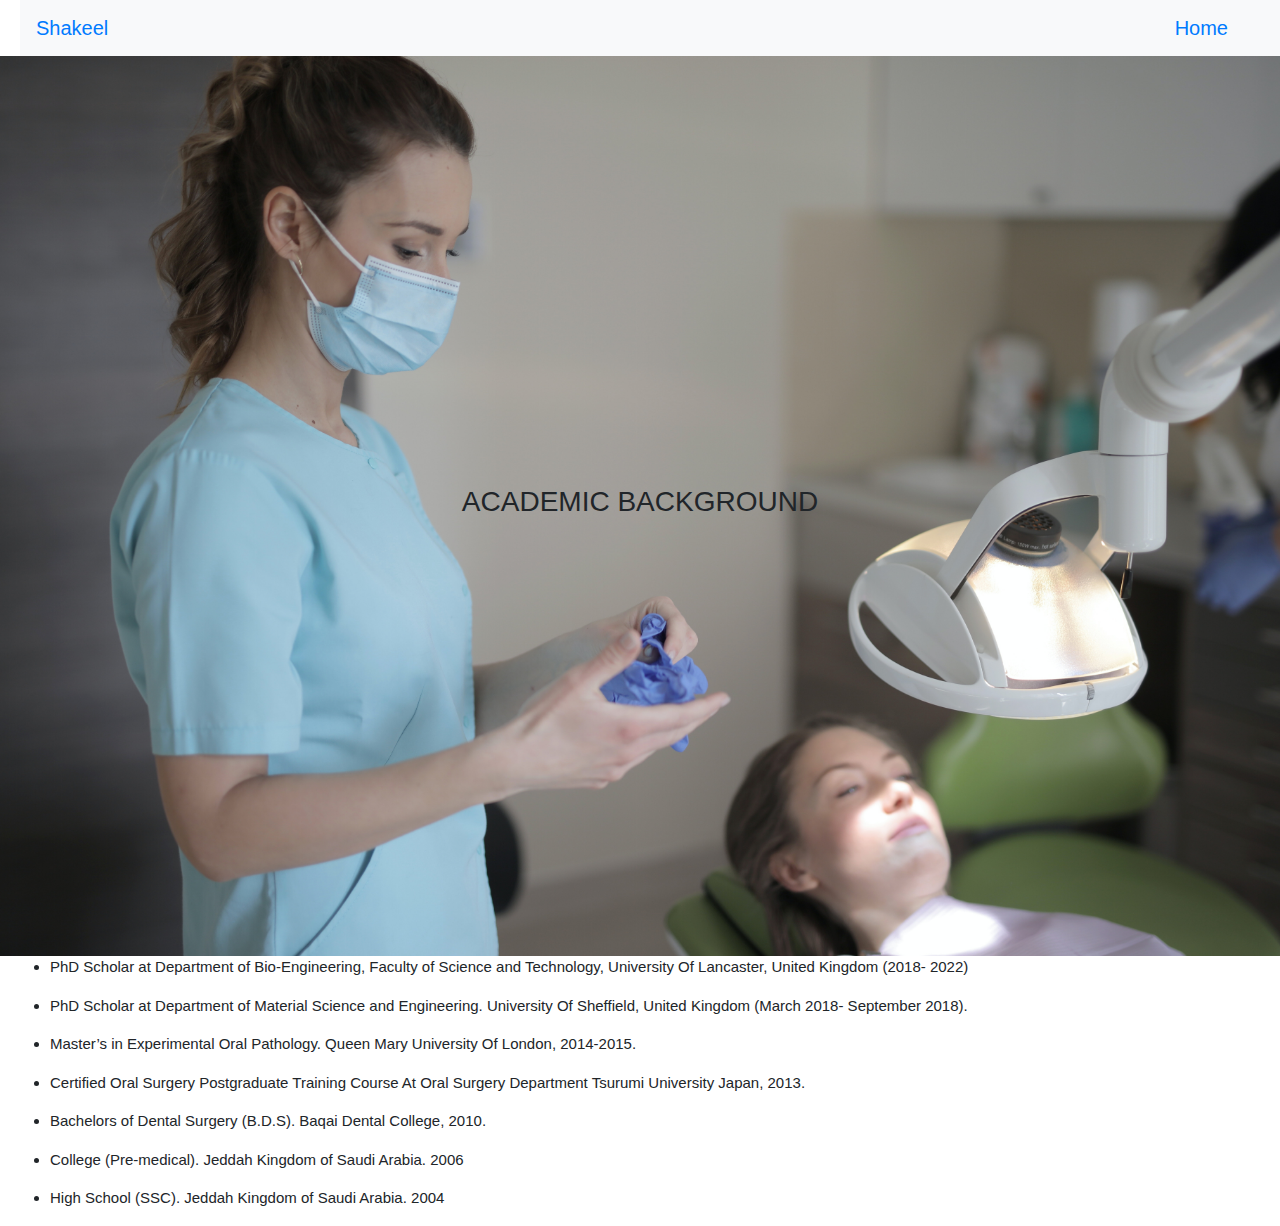
<file: academicbac.html>
<!DOCTYPE html>
<html lang="en">
<head>
  <meta charset="UTF-8">
  <meta name="viewport" content="width=device-width, initial-scale=1.0">
  <meta http-equiv="X-UA-Compatible" content="ie=edge">
  <link rel="stylesheet" href="css/styles.css">
  <link rel="stylesheet" href="https://cdn.jsdelivr.net/npm/bootstrap@4.6.0/dist/css/bootstrap.min.css">
  <title>Expertise</title>
</head>
<body>
  <section id="navebarw">
    <div class="header">
      <div class="menu-bar">
            <nav class="navbar navbar-expand-lg bg-light">
                <a class="navbar-brand" href="#">Shakeel</a>
                <ul class="navbar-nav ml-auto">

            <a class="navbar-brand" href="index.html" target="_blank" class="button">Home</a>

            </ul>
          </nav>
        </div>
      </section>

      <header id=academic-1>
        <h3> ACADEMIC BACKGROUND </h3>
        </header>
      <section id="academic">
          <div class="acad">
            <ul>
            <li>
              <p>
                PhD Scholar at Department of Bio-Engineering, Faculty of Science and Technology, University Of
                  Lancaster, United Kingdom (2018- 2022)
              </p>
            </li>
            <li>
              <p>
                PhD Scholar at Department of Material Science and Engineering. University Of Sheffield,
                  United Kingdom (March 2018- September 2018).
              </p>
            </li>
            <li>
              <p>
                Master’s in Experimental Oral Pathology. Queen Mary University Of London, 2014-2015.
              </p>
            </li>
            <li>
              <p>
                Certified Oral Surgery Postgraduate Training Course At Oral Surgery Department Tsurumi
                  University Japan, 2013.
              </p>
            </li>
            <li>
              <p>Bachelors of Dental Surgery (B.D.S). Baqai Dental College, 2010.</p>

            </li>
            <li>
              <P>College (Pre-medical). Jeddah Kingdom of Saudi Arabia. 2006</P>
            <li>
              <p>High School (SSC). Jeddah Kingdom of Saudi Arabia. 2004</p>
            </li>
          </div>

        </section>
      </body>
      </html>
</file>
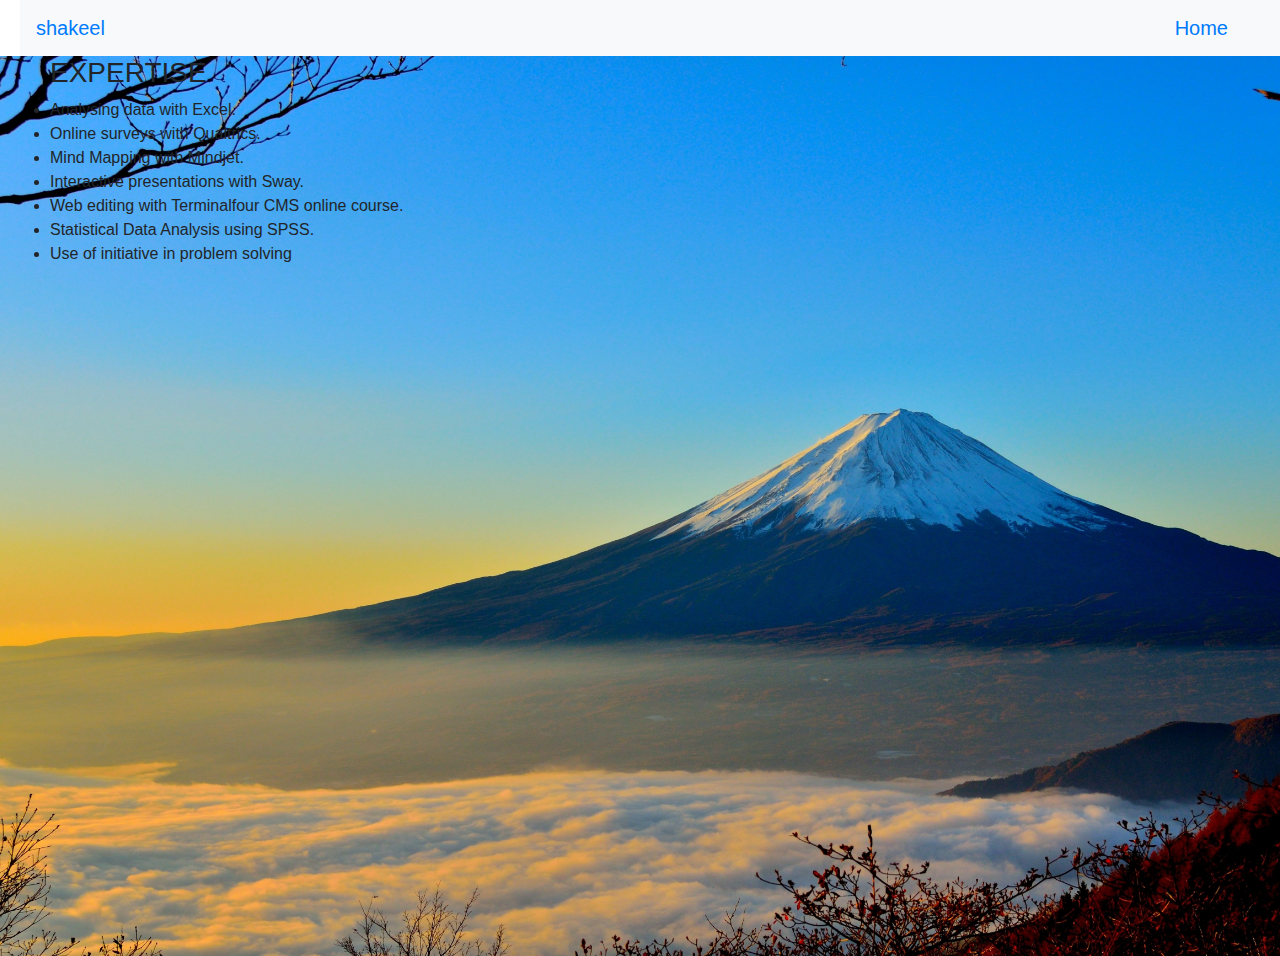
<file: expertise.html>
<!DOCTYPE html>
<html lang="en">
<head>
  <meta charset="UTF-8">
  <meta name="viewport" content="width=device-width, initial-scale=1.0">
  <meta http-equiv="X-UA-Compatible" content="ie=edge">
  <link rel="stylesheet" href="css/styles.css">
  <link rel="stylesheet" href="https://cdn.jsdelivr.net/npm/bootstrap@4.6.0/dist/css/bootstrap.min.css">
  <title>Expertise</title>
</head>
<body>
  <section id="navebarw">
    <div class="header">
      <div class="menu-bar">
            <nav class="navbar navbar-expand-lg bg-light">
                <a class="navbar-brand" href="#">shakeel</a>
                <ul class="navbar-nav ml-auto">

            <a class="navbar-brand" href="index.html" target="_blank" class="button">Home</a>

            </ul>
          </nav>
        </div>
      </section>
      <section id="enterprise">
        <h3>EXPERTISE </h3>
<div class="enter">
  <ul>
    <li> Analysing data with Excel.
    </li>
    <li> Online surveys with Qualtrics.
    </li>
    <li>Mind Mapping with Mindjet. </li>
    <li>Interactive presentations with Sway.</li>
    <li> Web editing with Terminalfour CMS online course. </li>
    <li> Statistical Data Analysis using SPSS.</li>
    <li> Use of initiative in problem solving</li>
</div>




      </section>

  </body>
  <script src="https://code.jquery.com/jquery-3.5.1.slim.min.js"></script>
  <script  src="https://cdn.jsdelivr.net/npm/bootstrap@4.6.0/dist/js/bootstrap.bundle.min.js"></script>
</body>
</html>
</file>
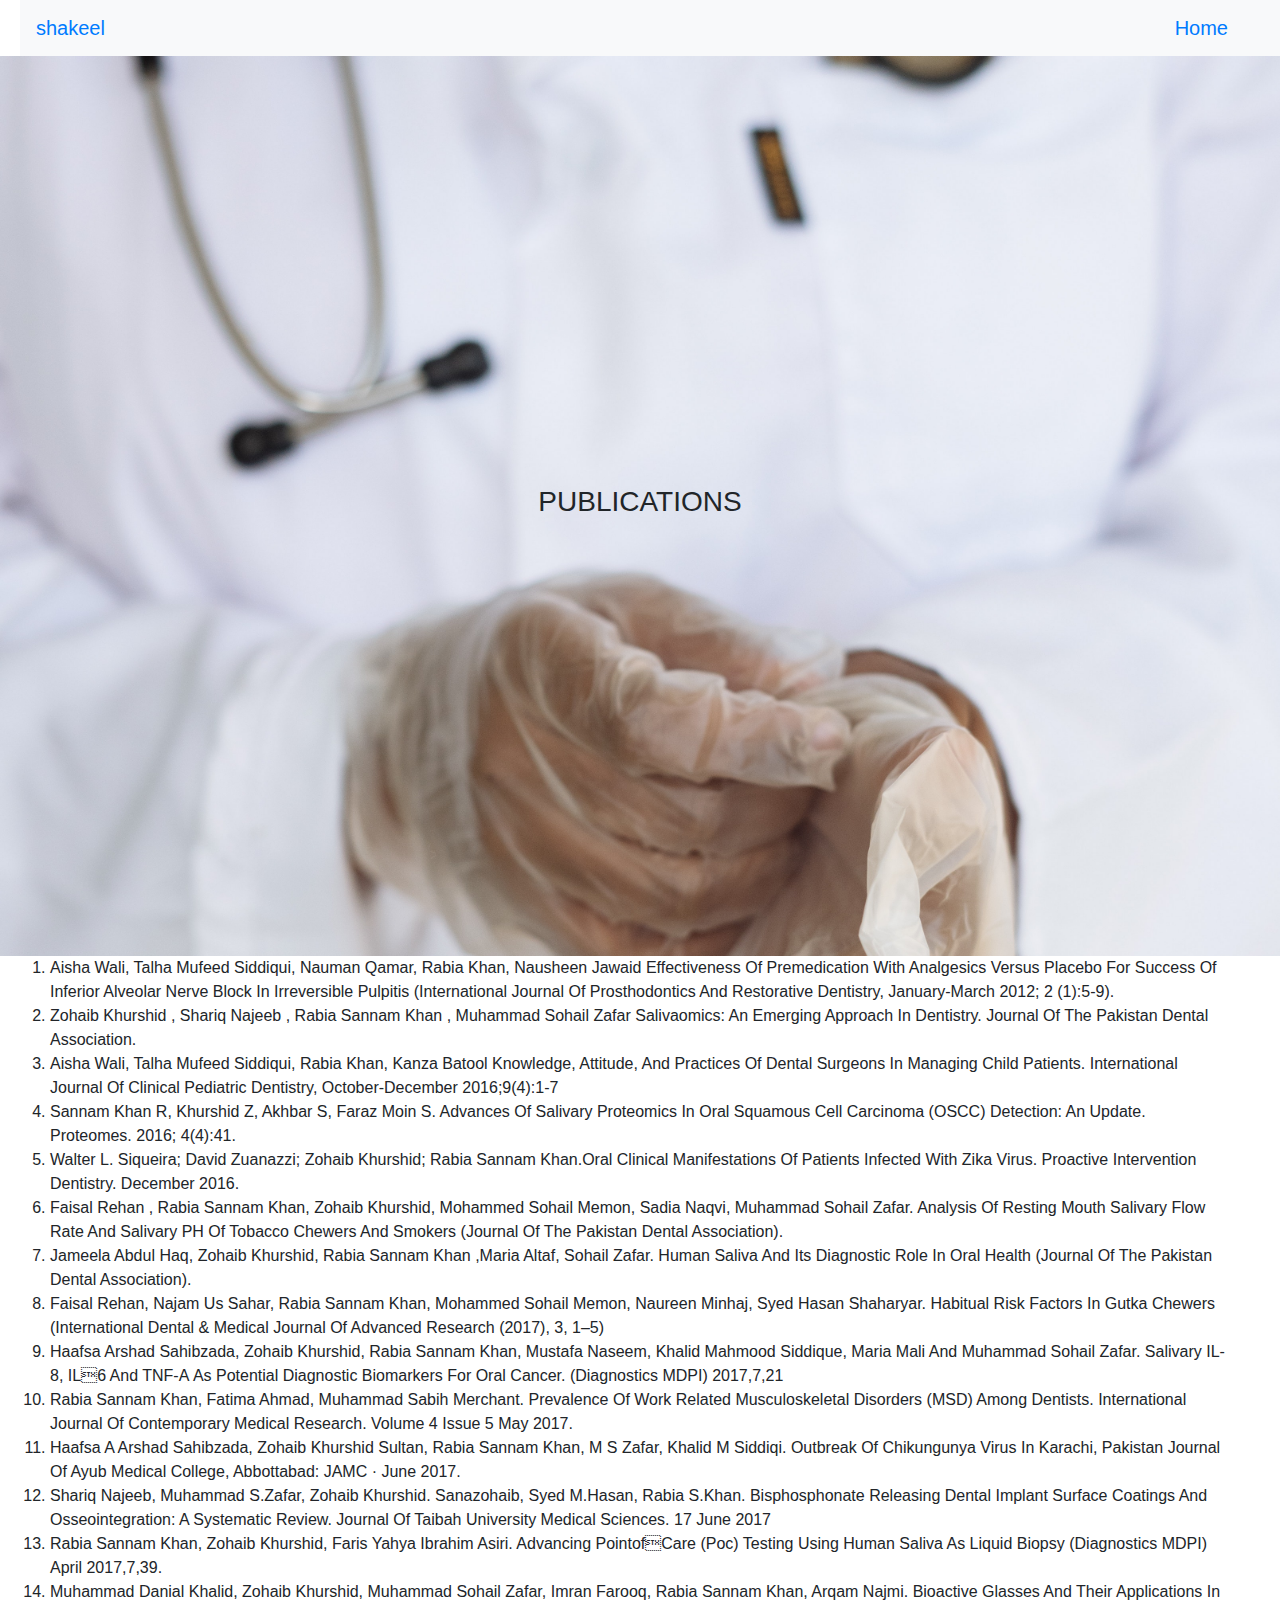
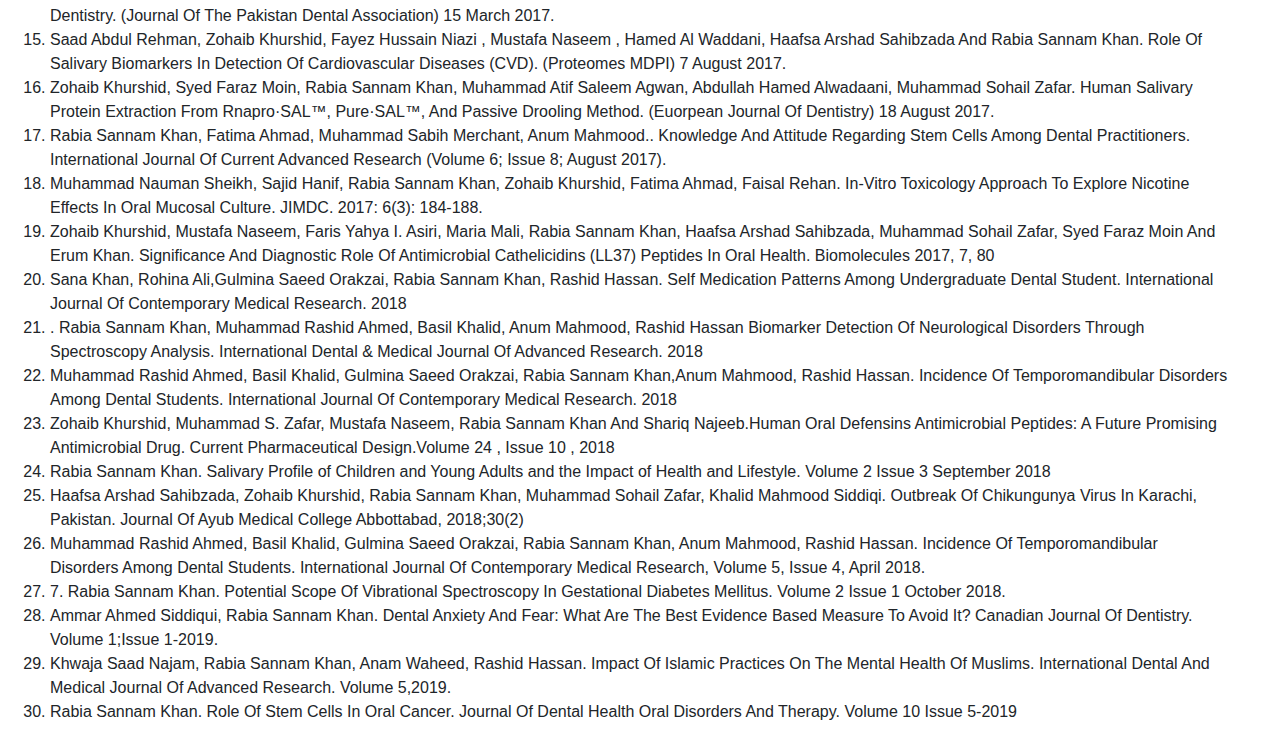
<file: publication.html>
<!DOCTYPE html>
<html lang="en">
<head>
  <meta charset="UTF-8">
  <meta name="viewport" content="width=device-width, initial-scale=1.0">
  <meta http-equiv="X-UA-Compatible" content="ie=edge">
  <link rel="stylesheet" href="css/styles.css">
  <link rel="stylesheet" href="https://cdn.jsdelivr.net/npm/bootstrap@4.6.0/dist/css/bootstrap.min.css">
  <title>Publications</title>
</head>
<body>
  <section id="navebarw">
    <div class="header">
      <div class="menu-bar">
            <nav class="navbar navbar-expand-lg bg-light">
                <a class="navbar-brand" href="#">shakeel</a>
                <ul class="navbar-nav ml-auto">

            <a class="navbar-brand" href="index.html" target="_blank" class="button">Home</a>

            </ul>
          </nav>
        </div>
      </section>


<header id=publication-1>
  <h3> PUBLICATIONS</h3>
</header>

    <section id=publication>
      <div class="box-1">

        <ol>
          <li>Aisha Wali, Talha Mufeed Siddiqui, Nauman Qamar, Rabia Khan, Nausheen Jawaid
            Effectiveness Of Premedication With Analgesics Versus Placebo For Success Of
            Inferior Alveolar Nerve Block In Irreversible Pulpitis (International Journal Of
            Prosthodontics And Restorative Dentistry, January-March 2012; 2 (1):5-9).
          </li>
          <li>
            Zohaib Khurshid , Shariq Najeeb , Rabia Sannam Khan , Muhammad Sohail Zafar
            Salivaomics: An Emerging Approach In Dentistry. Journal Of The Pakistan Dental
            Association.
          </li>
          <li>
            Aisha Wali, Talha Mufeed Siddiqui, Rabia Khan, Kanza Batool Knowledge, Attitude,
            And Practices Of Dental Surgeons In Managing Child Patients. International Journal
            Of Clinical Pediatric Dentistry, October-December 2016;9(4):1-7
          </li>
          <li>
            Sannam Khan R, Khurshid Z, Akhbar S, Faraz Moin S. Advances Of Salivary Proteomics
            In Oral Squamous Cell Carcinoma (OSCC) Detection: An Update. Proteomes. 2016;
            4(4):41.
          </li>
          <li>
            Walter L. Siqueira; David Zuanazzi; Zohaib Khurshid; Rabia Sannam Khan.Oral Clinical
            Manifestations Of Patients Infected With Zika Virus. Proactive Intervention
            Dentistry. December 2016.
          </li>
          <li>
            Faisal Rehan , Rabia Sannam Khan, Zohaib Khurshid, Mohammed Sohail Memon, Sadia
            Naqvi, Muhammad Sohail Zafar. Analysis Of Resting Mouth Salivary Flow Rate And
            Salivary PH Of Tobacco Chewers And Smokers (Journal Of The Pakistan Dental
            Association).
          </li>
          <li>
            Jameela Abdul Haq, Zohaib Khurshid, Rabia Sannam Khan ,Maria Altaf, Sohail Zafar.
            Human Saliva And Its Diagnostic Role In Oral Health (Journal Of The Pakistan Dental
            Association).
          </li>
          <li>
            Faisal Rehan, Najam Us Sahar, Rabia Sannam Khan, Mohammed Sohail Memon,
            Naureen Minhaj, Syed Hasan Shaharyar. Habitual Risk Factors In Gutka Chewers
            (International Dental & Medical Journal Of Advanced Research (2017), 3, 1–5)
          </li>
          <li>
            Haafsa Arshad Sahibzada, Zohaib Khurshid, Rabia Sannam Khan, Mustafa Naseem,
            Khalid Mahmood Siddique, Maria Mali And Muhammad Sohail Zafar. Salivary IL-8, IL6 And TNF-Α As Potential Diagnostic Biomarkers For Oral Cancer. (Diagnostics MDPI)
            2017,7,21
          </li>
          <li>
            Rabia Sannam Khan, Fatima Ahmad, Muhammad Sabih Merchant. Prevalence Of
            Work Related Musculoskeletal Disorders (MSD) Among Dentists. International
            Journal Of Contemporary Medical Research. Volume 4 Issue 5 May 2017.
          </li>
          <li>
            Haafsa A Arshad Sahibzada, Zohaib Khurshid Sultan, Rabia Sannam Khan, M S Zafar,
            Khalid M Siddiqi. Outbreak Of Chikungunya Virus In Karachi, Pakistan Journal Of Ayub
            Medical College, Abbottabad: JAMC · June 2017.
          </li>
          <li>
            Shariq Najeeb, Muhammad S.Zafar, Zohaib Khurshid. Sanazohaib, Syed M.Hasan,
            Rabia S.Khan. Bisphosphonate Releasing Dental Implant Surface Coatings And
            Osseointegration: A Systematic Review. Journal Of Taibah University Medical
            Sciences. 17 June 2017
          </li>
          <li>
            Rabia Sannam Khan, Zohaib Khurshid, Faris Yahya Ibrahim Asiri. Advancing PointofCare (Poc) Testing Using Human Saliva As Liquid Biopsy (Diagnostics MDPI) April
            2017,7,39.

          </li>
          <li>
            Muhammad Danial Khalid, Zohaib Khurshid, Muhammad Sohail Zafar, Imran Farooq,
            Rabia Sannam Khan, Arqam Najmi. Bioactive Glasses And Their Applications In
            Dentistry. (Journal Of The Pakistan Dental Association) 15 March 2017.
          </li>
          <li>
            Saad Abdul Rehman, Zohaib Khurshid, Fayez Hussain Niazi , Mustafa Naseem , Hamed
            Al Waddani, Haafsa Arshad Sahibzada And Rabia Sannam Khan. Role Of Salivary
            Biomarkers In Detection Of Cardiovascular Diseases (CVD). (Proteomes MDPI) 7
            August 2017.
          </li>
          <li>
            Zohaib Khurshid, Syed Faraz Moin, Rabia Sannam Khan, Muhammad Atif Saleem
            Agwan, Abdullah Hamed Alwadaani, Muhammad Sohail Zafar. Human Salivary
            Protein Extraction From Rnapro·SAL™, Pure·SAL™, And Passive Drooling Method.
            (Euorpean Journal Of Dentistry) 18 August 2017.
          </li>
          <li>
            Rabia Sannam Khan, Fatima Ahmad, Muhammad Sabih Merchant, Anum Mahmood..
            Knowledge And Attitude Regarding Stem Cells Among Dental Practitioners.
            International Journal Of Current Advanced Research (Volume 6; Issue 8; August 2017).
          </li>
          <li>
            Muhammad Nauman Sheikh, Sajid Hanif, Rabia Sannam Khan, Zohaib Khurshid,
            Fatima Ahmad, Faisal Rehan. In-Vitro Toxicology Approach To Explore Nicotine
            Effects In Oral Mucosal Culture. JIMDC. 2017: 6(3): 184-188.
          </li>
          <li>
            Zohaib Khurshid, Mustafa Naseem, Faris Yahya I. Asiri, Maria Mali, Rabia Sannam
            Khan, Haafsa Arshad Sahibzada, Muhammad Sohail Zafar, Syed Faraz Moin And Erum
            Khan. Significance And Diagnostic Role Of Antimicrobial Cathelicidins (LL37)
            Peptides In Oral Health. Biomolecules 2017, 7, 80
          </li>
          <li>
            Sana Khan, Rohina Ali,Gulmina Saeed Orakzai, Rabia Sannam Khan, Rashid Hassan.
            Self Medication Patterns Among Undergraduate Dental Student. International
            Journal Of Contemporary Medical Research. 2018
          </li>
          <li>
            . Rabia Sannam Khan, Muhammad Rashid Ahmed, Basil Khalid, Anum Mahmood,
            Rashid Hassan Biomarker Detection Of Neurological Disorders Through
            Spectroscopy Analysis. International Dental & Medical Journal Of Advanced Research.
            2018
          </li>
          <li>
            Muhammad Rashid Ahmed, Basil Khalid, Gulmina Saeed Orakzai, Rabia Sannam
            Khan,Anum Mahmood, Rashid Hassan. Incidence Of Temporomandibular Disorders
            Among Dental Students. International Journal Of Contemporary Medical Research.
            2018
          </li>
          <li>
            Zohaib Khurshid, Muhammad S. Zafar, Mustafa Naseem, Rabia Sannam Khan And
            Shariq Najeeb.Human Oral Defensins Antimicrobial Peptides: A Future Promising
            Antimicrobial Drug. Current Pharmaceutical Design.Volume 24 , Issue 10 , 2018
          </li>
          <li>
            Rabia Sannam Khan. Salivary Profile of Children and Young Adults and the Impact of
            Health and Lifestyle. Volume 2 Issue 3 September 2018
          </li>
          <li>
            Haafsa Arshad Sahibzada, Zohaib Khurshid, Rabia Sannam Khan, Muhammad Sohail
            Zafar, Khalid Mahmood Siddiqi. Outbreak Of Chikungunya Virus In Karachi, Pakistan.
            Journal Of Ayub Medical College Abbottabad, 2018;30(2)
          </li>
          <li>
            Muhammad Rashid Ahmed, Basil Khalid, Gulmina Saeed Orakzai, Rabia Sannam Khan,
            Anum Mahmood, Rashid Hassan. Incidence Of Temporomandibular Disorders
            Among Dental Students. International Journal Of Contemporary Medical Research,
            Volume 5, Issue 4, April 2018.
          </li>
          <li>
            7. Rabia Sannam Khan. Potential Scope Of Vibrational Spectroscopy In Gestational
            Diabetes Mellitus. Volume 2 Issue 1 October 2018.
          </li>
          <li>
            Ammar Ahmed Siddiqui, Rabia Sannam Khan. Dental Anxiety And Fear: What Are The
            Best Evidence Based Measure To Avoid It? Canadian Journal Of Dentistry. Volume
            1;Issue 1-2019.
          </li>
          <li>
            Khwaja Saad Najam, Rabia Sannam Khan, Anam Waheed, Rashid Hassan. Impact Of
            Islamic Practices On The Mental Health Of Muslims. International Dental And
            Medical Journal Of Advanced Research. Volume 5,2019.
          </li>
          <li>
            Rabia Sannam Khan. Role Of Stem Cells In Oral Cancer. Journal Of Dental Health Oral
            Disorders And Therapy. Volume 10 Issue 5-2019
          </li>

        </ol>
      </div>
    </section>

</body>
</html>
</file>
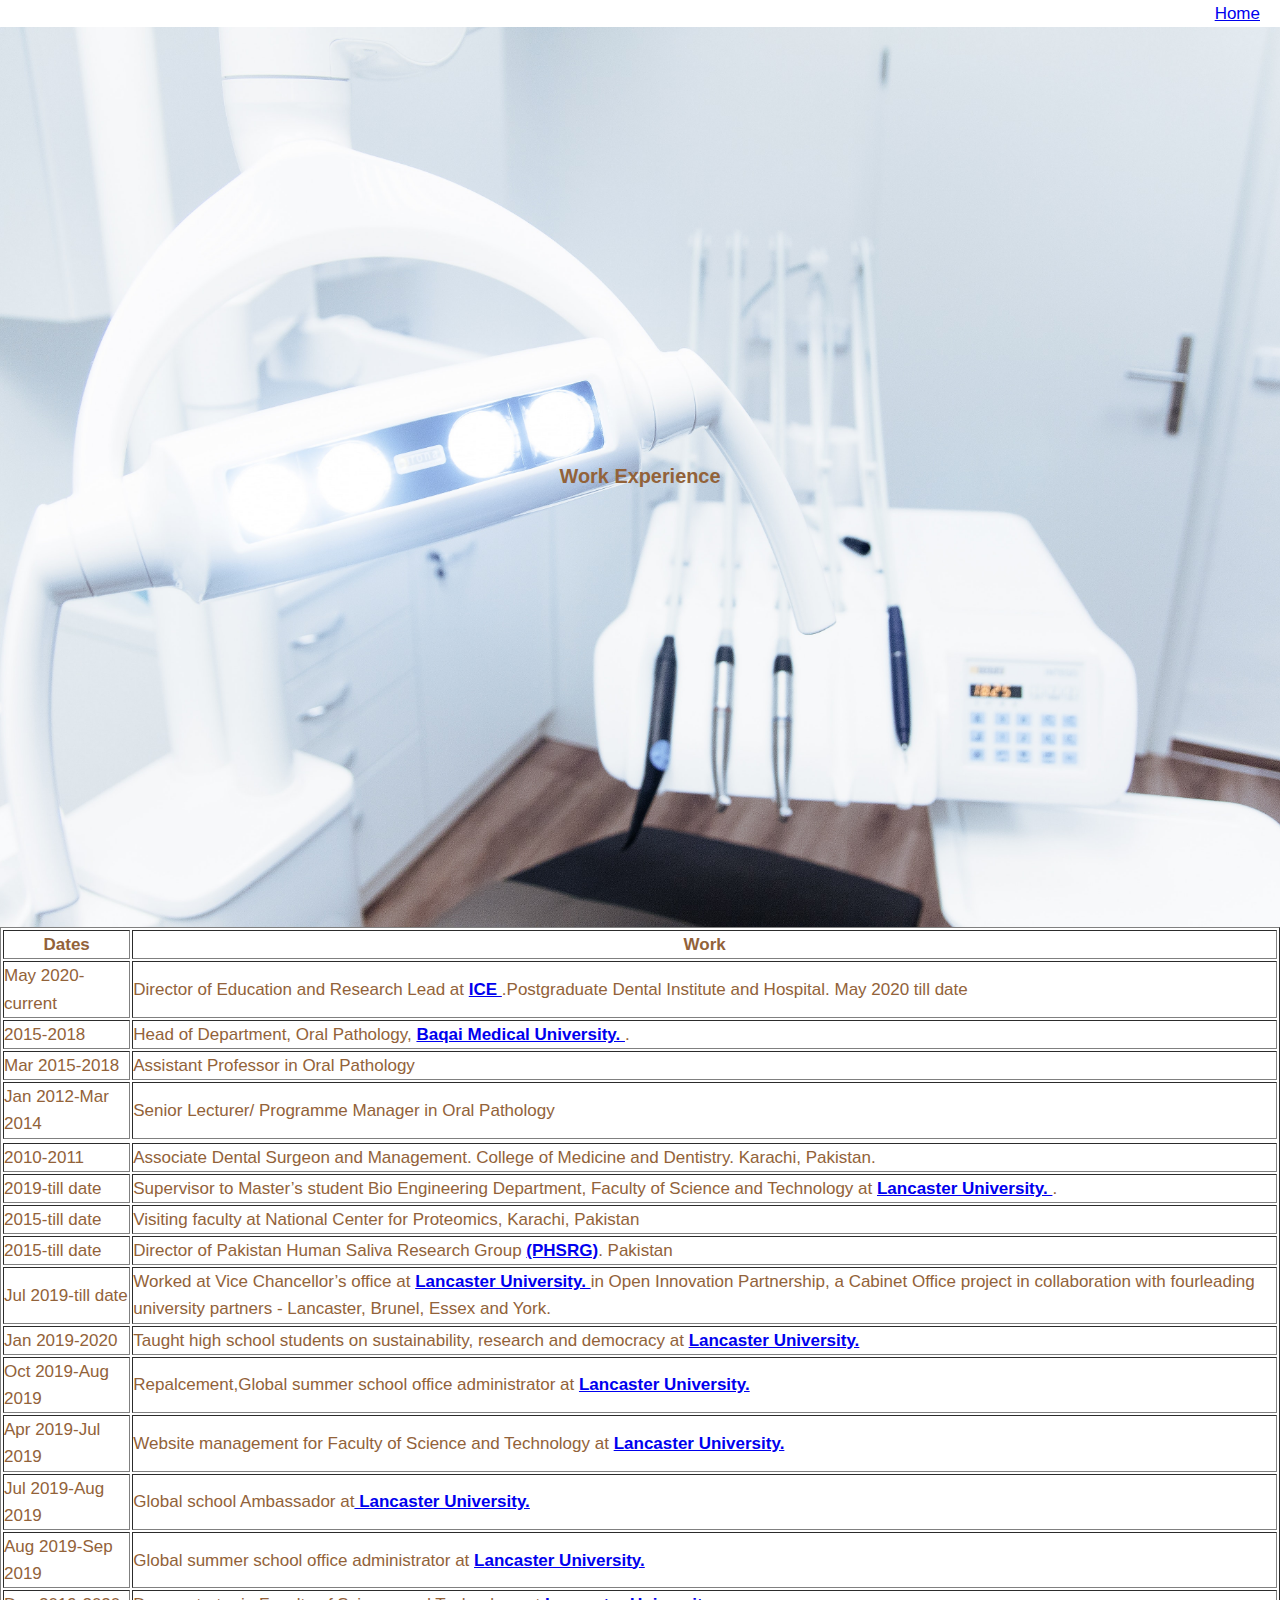
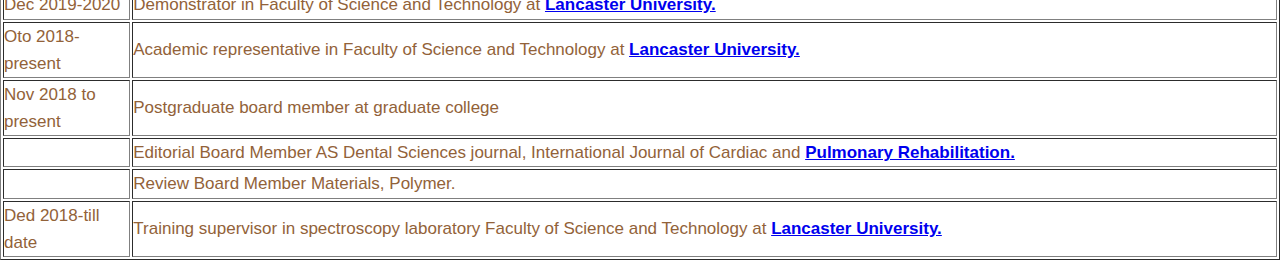
<file: workexperience.html>
<!DOCTYPE html>
      <html lang="en">
      <head>
        <meta charset="UTF-8">
        <meta name="viewport" content="width=device-width, initial-scale=1.0">
        <meta http-equiv="X-UA-Compatible" content="ie=edge">
        <link rel="stylesheet" href="css/styles.css">
        <title>Work experience</title>
      </head>
      <body>
        <section id="navebarw">
          <div class="header">
            <div class="menu-bar">
                  <nav class="navbar navbar-expand-lg bg-light">
                      <a class="navbar-brand" href="#"></a>
                      <ul class="navbar-nav ml-auto">

                  <a class="navbar-brand" href="index.html" target="_blank" class="button">Home</a>

                  </ul>
                </nav>
              </div>
            </section>

        <header id="wexperinece-1">

        <h3>Work Experience</h3>

</header>
        <table border="1" noshade>

          <thead>
            <tr>
              <th>Dates</th>
              <th>Work</th>
            </tr>
          </thead>
          <tr>
            <td>May 2020-current</td>
            <td>Director of Education and Research Lead at <a href="http://icedentalimplants.co.uk/home/" target="_blank"><b> ICE </b></a>.Postgraduate Dental Institute and Hospital.
        May 2020 till date</td>
          <tr>
            <td>2015-2018</td>
            <td>Head of Department, Oral Pathology, <a href="https://baqai.edu.pk/" target="_blank"><b> Baqai Medical University. </b></a>.

             </td>
          </tr>
          <tr>
            <td>Mar 2015-2018</td>
            <td>Assistant Professor in Oral Pathology</td>
          </tr>
          <tr>
            <td>Jan 2012-Mar 2014</td>
            <td>Senior Lecturer/ Programme Manager in Oral Pathology </td>
            </tr>
          <tr>

          </tr>  <td>2010-2011</td>
            <td>Associate Dental Surgeon and Management. College of Medicine and
        Dentistry. Karachi, Pakistan.
        </td>
        <tr>
            <td>2019-till date</td>
            <td>Supervisor to Master’s student Bio Engineering Department, Faculty of Science and
        Technology at <a href="https://www.lancaster.ac.uk/" target="_blank"><b> Lancaster University. </b></a>. </td>
        </tr>
        <tr>
          <td>2015-till date</td>
          <td>Visiting faculty at National Center for Proteomics, Karachi, Pakistan</td>
        </tr>
            <tr>
              <td>2015-till date</td>
              <td>Director of Pakistan Human Saliva Research Group <a href="http://phsrg.com/events-news/" target="_blank"><b> (PHSRG)</b></a>. Pakistan</td>
            </tr>
            <tr>
              <td>Jul 2019-till date</td>
              <td>Worked at Vice Chancellor’s office at <a href="https://www.lancaster.ac.uk/" target="_blank"><b> Lancaster University. </b></a> in Open Innovation
          Partnership, a Cabinet Office project in collaboration with fourleading university partners
          - Lancaster, Brunel, Essex and York.</td>
            </tr>
            <tr>
              <td>Jan 2019-2020</td>
              <td>Taught high school students on sustainability, research and democracy at <a href="https://www.lancaster.ac.uk/" target="_blank"><b> Lancaster University. </b></a></td>
            </tr>
            <tr>
              <td>Oct 2019-Aug 2019</td>
              <td>Repalcement,Global summer school office administrator at <a href="https://www.lancaster.ac.uk/" target="_blank"><b> Lancaster University. </b></a> </td>
            </tr>
            <tr>
              <td>Apr 2019-Jul 2019</td>
              <td>Website management for Faculty of Science and Technology at <a href="https://www.lancaster.ac.uk/" target="_blank"><b> Lancaster University. </b></a> </td>
                  </tr>
                  <tr>
                    <td>Jul 2019-Aug 2019</td>
                    <td>Global school Ambassador at<a href="https://www.lancaster.ac.uk/" target="_blank"><b> Lancaster University. </b></a> </td>
                  </tr>
                  <tr>
                    <td>Aug 2019-Sep 2019</td>
                    <td>Global summer school office administrator at <a href="https://www.lancaster.ac.uk/" target="_blank"><b> Lancaster University. </b></a></td>
                    </tr>
                    <tr>
                      <td>Dec 2019-2020</td>
                      <td>Demonstrator in Faculty of Science and Technology at <a href="https://www.lancaster.ac.uk/" target="_blank"><b> Lancaster University. </b></a> </td>
                    </tr>
                    <tr>
                      <td>Oto 2018- present</td>
                      <td>Academic representative in Faculty of Science and Technology at <a href="https://www.lancaster.ac.uk/" target="_blank"><b> Lancaster University. </b></a></td>
                    </tr>
                    <tr>
                      <td>Nov 2018 to present</td>
                      <td>Postgraduate board member at graduate college</td>
                    </tr>
                    <tr>
                      <td></td>
                      <td>Editorial Board Member AS Dental Sciences journal, International Journal of Cardiac and <a href="https://journals.lww.com/jcrjournal/pages/default.aspx" target="_blank"><b>Pulmonary Rehabilitation. </b></a></td>
                    </tr>
                    <tr>
                      <td></td>
                      <td>Review Board Member Materials, Polymer.</td>
                    </tr>
                    <tr>
                      <td>Ded 2018-till date</td>
                      <td>Training supervisor in spectroscopy laboratory Faculty of Science and Technology at
        <a href="https://www.lancaster.ac.uk/" target="_blank"><b> Lancaster University. </b></a></td>
                    </tr>

        </table>

      </body>
      </html>
</file>
<file: css/styles.css>
* {
  margin: 0;
  padding: 0;
}

body {
  margin: 0;
  font-family: Arial, "Helvetica Neue",
    helvetica, sans-serif;
  font-size: 17px;
  color: #926239;
  line-height: 1.6;
}

#navebar .menue-bar {
  background-image: linear-gradient(-90deg, #d38312, #a83279);
}

#navebar .nav-link {
  font-size: 16px;
  margin: 3px;
  color: #04009A !important;
  font-weight: 500;
}

.navbar-nav {
  text-align: right;
  margin-right: 20px;
}

.menu-bar .navbar-toggle {
  padding-right: 20px;
  outline: none !important;
  border: none !important;
}

#showcase {
  background-image: url('../images/dentist1.jpg');
  background-size: cover;
  background-position: center;
  height: 100vh;
  display: flex;
  flex-direction: column;
  justify-content: center;
  align-items: center;
  text-align: center;
  padding: 0 20px;
}

#showcase h1 {
  font-size: 50px;
  line-height: 1.2;
}

#showcase p {
  font-size: 20px;
}

#showcase .button {
  font-size: 18px;
  text-decoration: none;
  color: #926239;
  border: #926239 1px solid;
  padding: 10px 20px;
  border-radius: 10px;
  margin-top: 20px;
}

#showcase .button:hover {
  background: #926239;
  color: #fff;
}

#section-a {
  padding: 20px;
  background: #926239;
  color: #fff;
  text-align: center;
}

#section-b {
  padding: 20px;
  background: #f4f4f4;
  text-align: center;
}

#section-c {
  display: flex;
}

#section-c div {
  padding: 20px;
}

#section-c .box-1, #section-c .box-3 {
  background: #926239;
  color: #fff;
}


#section-c .box-2 {
  background: #f9f9f9;
}

#wexperinece-1  {
  background-image: url('../images/dentist2.jpg');
  background-size: cover;
  background-position: center;
  height: 100vh;
  display: flex;
  flex-direction: column;
  justify-content: center;
  align-items: center;
  text-align: center;
  padding: 0 50px;
}
.menu-bar {
  margin-left:20px ;

}
#publication .box-1{

  text-align: left;
  padding:0 50px;

}
#publication-1{

  background-image: url('../images/dentist4.jpg');
  background-size: cover;
  background-position: center;
  height: 100vh;
  display: flex;
  flex-direction: column;
  justify-content: center;
  align-items: center;
  text-align: center;
  padding: 0 50px;
}
/* Contactme */
#contactme{
    background-color: #A2DBFA;
}
#contactme .box-d{
margin-left: 20px;
padding: 5px;
font-size: 15px;
margin-bottom:2px;
}
/* /Academic */
#academic-1{
  background-image: url('../images/dentist3.jpg');
  background-size: cover;
  background-position: bottom;
  height: 100vh;
  display: flex;
  flex-direction: column;
  justify-content: center;
  align-items: center;
  text-align: center;
  padding: 0 50px;
}
#academic {

  padding-left: 50px;
}
.acad{
  font-size: 15px;
  text-align: left;
}
#enterprise{
  padding:0 20px;
  background-color: #A2DBFA;
  background-image: url('../images/showcase.jpg');
  background-size: cover;
  background-position: bottom;
  height: 100vh;
  display: flex;
  flex-direction: column;
  justify-content: left;

  align-items: left;
  text-align: left;
  padding: 0 50px;
}
#enterprise .enterp{
  padding-left: 50px;
/* Social Icons */
}
.container-fluid{
  text-align: center;

}
#footer .QR{
  width: 5%;

}
</file>
